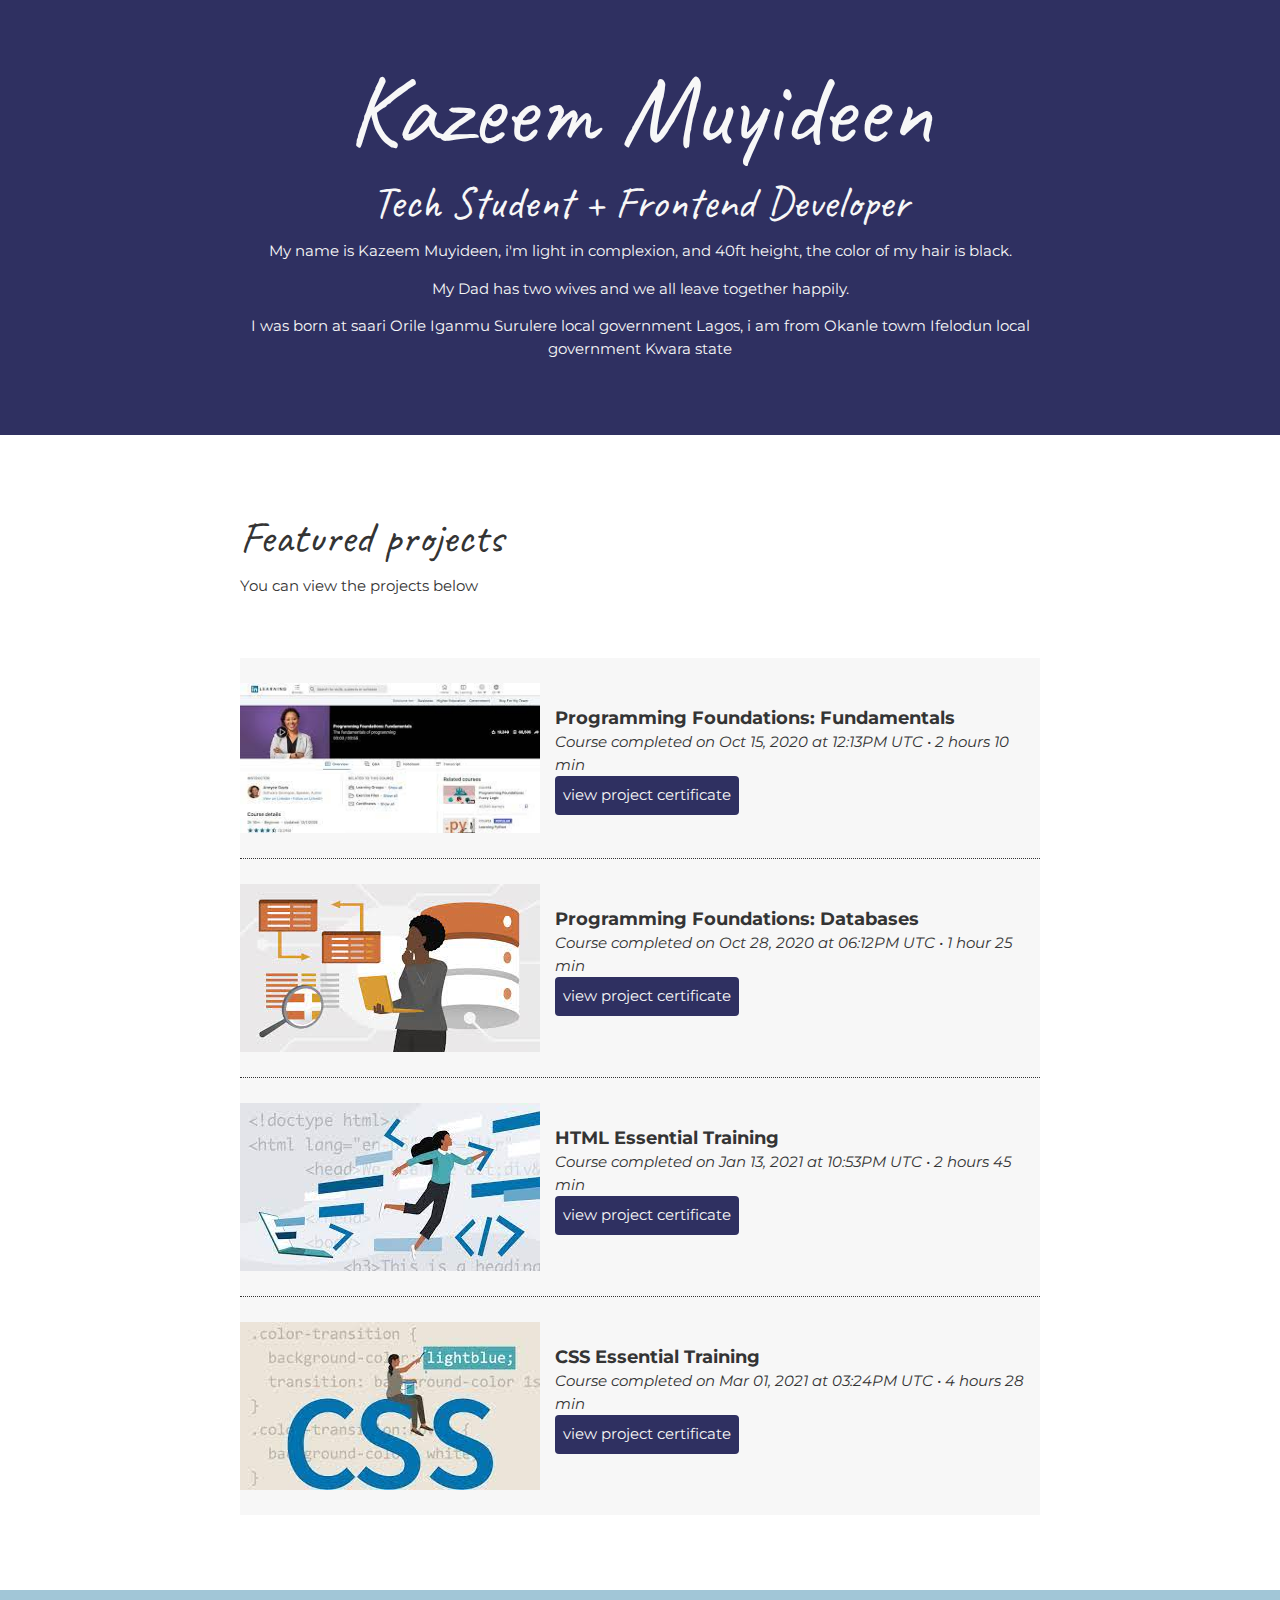
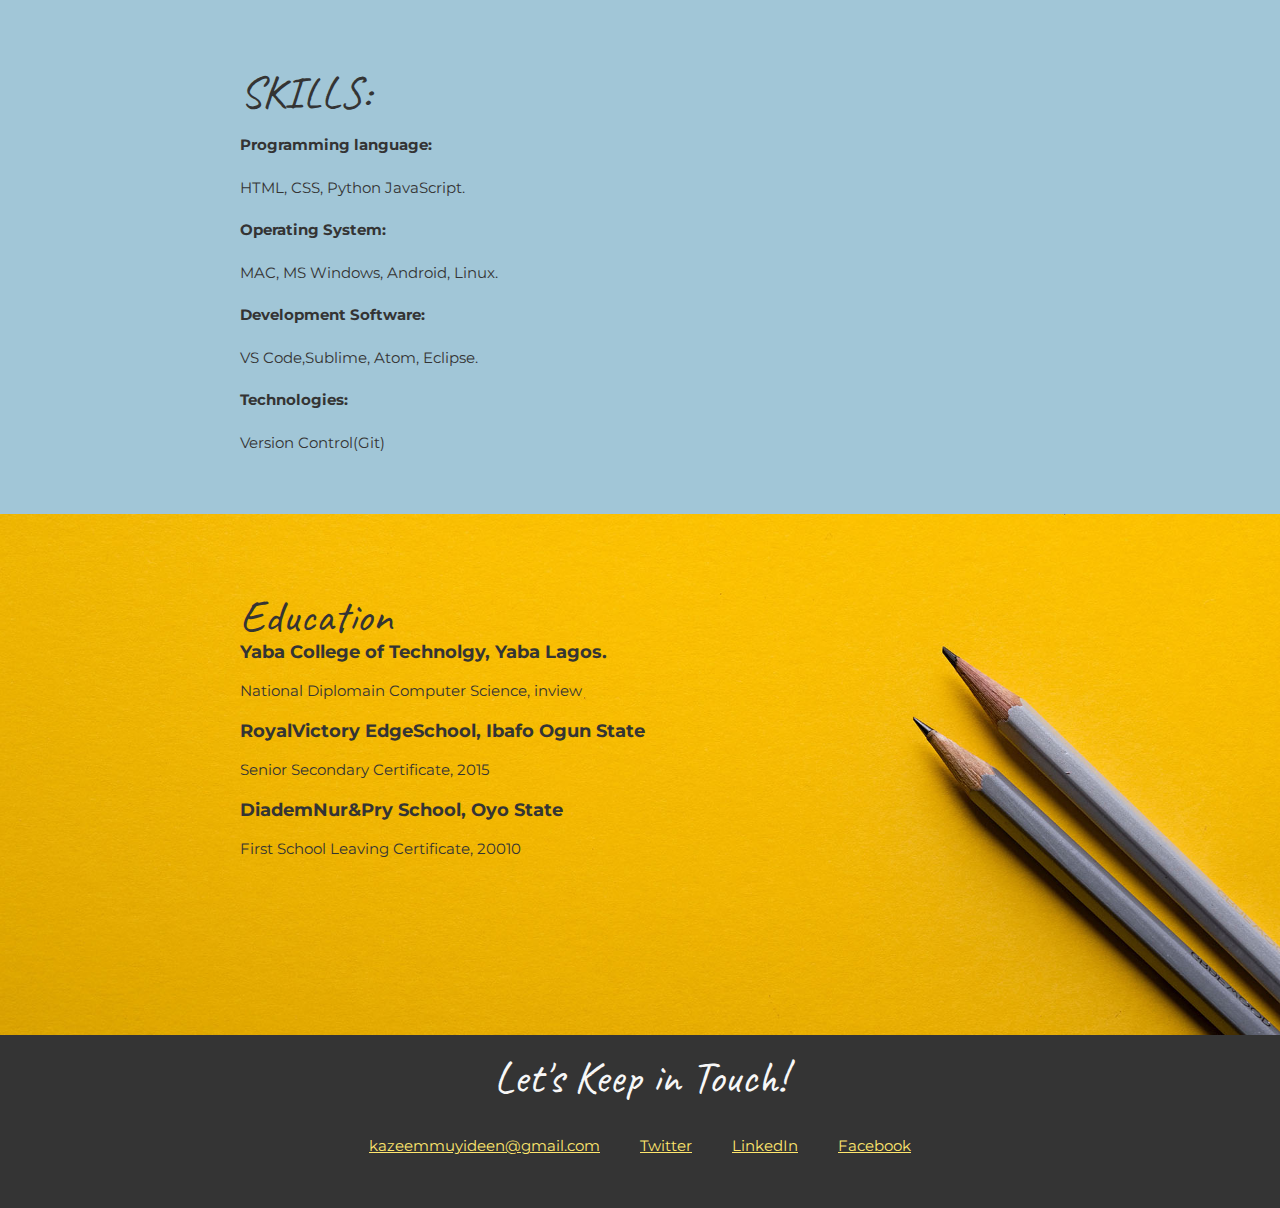
<file: index.html>
<!DOCTYPE html>
<html lang="en">
<head>
    <meta charset="UTF-8">
    <meta name="viewport" content="width=device-width, initial-scale=1.0">
    <meta http-equiv="X-UA-Compatible" content="ie=edge">
    <title>Kazeem Muyideen</title>
    <link rel="stylesheet" href="style.css">
    <link rel="preconnect" href="https://fonts.gstatic.com">
    <link href="https://fonts.googleapis.com/css2?family=Caveat&family=Montserrat&display=swap" rel="stylesheet">
</head>
<body>
    <header>
        <div class="content_wrap">
        <section id="top"></section>

        <h1> Kazeem Muyideen</h1>
        <h2>Tech Student + Frontend Developer </h2>
        <p>My name is Kazeem Muyideen, i'm light in complexion, and 40ft height, the color of my hair is black.</p>
        <p> My Dad has two wives and we all leave together happily. </p>
        <p>I was born at saari Orile Iganmu Surulere local government Lagos, i am from Okanle towm Ifelodun local government Kwara state</p>
        </div>
    </header>

    <main>
            <!-- ***********************  ABOUT / PROFILE  *********************** -->
    <!-- ********************  PROJECTS / PORTFOLIO  ********************* -->
        <section class="my_projects ">
            <div class="content_wrap divider">
                <h2>Featured projects</h2>
                <p>You can view the projects below</p><br><br>

                <!-- project 1 -->
                <section class="project-item" >
                    <div class="project-detail" > 
                        <img src="./images/PFoundations.jpg" alt="Programming Foundations: Fundamentals"><br>
                        <h3>Programming Foundations: Fundamentals</h3>
                        <p>Course completed on Oct 15, 2020 at 12:13PM UTC • 2 hours 10 min</p>
                        <a href="https://drive.google.com/file/d/1GhuCKdQ3q5nGxDLg61THD4SjMr9f_bFB/view?usp=sharing" class="btn"> view project certificate</a>
                    </div>
                </section>

                <!-- project 2 -->
                <section class="project-item" >
                    <div class="project-detail">
                        <img src="./images/P_F database.jpg" alt=""><br>
                        <h3>Programming Foundations: Databases</h3>
                        <p>Course completed on Oct 28, 2020 at 06:12PM UTC • 1 hour 25 min</p>
                        <a href="https://drive.google.com/file/d/1GlUCWTvZLfsHrVfvkwhIvW89WnLIfL-L/view?usp=sharing" class="btn"> view project
                            certificate</a>
                    </div>
                </section>

                <!-- prooject 3 -->
                <section class="project-item" >
                    <div class="project-detail">
                        <img src="./images/html.jpg" alt=""><br>
                        <h3>HTML Essential Training</h3>
                        <p>Course completed on Jan 13, 2021 at 10:53PM UTC • 2 hours 45 min</p>
                        <a href="https://drive.google.com/file/d/1GqkfrTIH95gifIZdZzXbZwLIWMPFPAj7/view?usp=sharing" class="btn" > view project certificate</a>
                    </div>
                </section>

                <section class="project-item" >
                    <div class="project-detail">
                        <img src="./images/css.jpg" alt=""><br>
                        <h3>CSS Essential Training</h3>
                        <p>Course completed on Mar 01, 2021 at 03:24PM UTC • 4 hours 28 min</p>
                        <a href="https://drive.google.com/file/d/1a8BsWrO0si5mlvn7gqUX9v8ASCbX4mXL/view?usp=sharing" class="btn" > view project certificate</a>
                    </div>
                </section>
                
            </div>
        </section>

        <!-- skills -->
        <section class="skills"> 
            <div class="content_wrap" >
                <h2>SKILLS:</h2>
                <h4>Programming language:</h4> HTML, CSS, Python JavaScript.
                <h4>Operating System:</h4> MAC, MS Windows, Android, Linux.
                <h4>Development Software:</h4> VS Code,Sublime, Atom, Eclipse.
                <h4>Technologies:</h4>Version Control(Git)
            </div>
        </section>

        <!-- education  -->
        <section class="education" > 
            <div class="content_wrap item_details"> 
                <h2>Education </h2>

                <section>
                    <h3>Yaba College of Technolgy, Yaba Lagos.</h3>
                    <p>National Diplomain Computer Science, inview</p>
                </section>

                <section>
                    <h3>RoyalVictory EdgeSchool, Ibafo Ogun State</h3>
                    <p>Senior Secondary Certificate, 2015</p>
                </section>

                <section>
                    <h3>DiademNur&Pry School, Oyo State</h3>
                    <p>First School Leaving Certificate, 20010</p>
                </section>
            </div>
        </section>
    </main>

    <!-- contact -->
    <footer>
        <div>
            <h2>Let's Keep in Touch!</h2>
            
            <!-- Social media and contact links. Add or remove any networks. -->
            <ul class="contact-list">
                <li><a href="mailto:kazeemmuyideen@gmail.com">kazeemmuyideen@gmail.com</a></li>
                <!-- <li><a href="http://yourwebsite.com" target="_blank">yourwebsite.com</a></li> -->
                <li><a href="#" target="_blank">Twitter</a></li>
                <li><a href="https://www.linkedin.com/in/kazeem-muyideen-9301a1173/" target="_blank">LinkedIn</a></li>
                <li><a href="https://www.facebook.com/kazeem.muyideen.79" target="_blank">Facebook</a></li>
            </ul>
        </div>
    </footer>
</body>
</html>
</file>
<file: style.css>
html{
    box-sizing: border-box;
}
*, *::before{
    box-sizing: inherit;
}
body{
    color: #343434;
    margin: 0px;
    padding: 0;
    font-family: 'Trebuchet MS', 'Lucida Sans Unicode', 'Lucida Grande', 'Lucida Sans', Arial, sans-serif;
    font-weight: light;
    font-family: 'Montserrat', sans-serif;
    font-size: 15px;
    line-height: 1.5;
}
img{
    width: 300px;   /* size of image */
}
a{
    color: #ffe66d
}
a:hover{
    text-decoration: none;
    font-size: 20px;
}
h1{
    font-size: 100px;
}

h2{
    font-size: 45px;
    padding-top: 20px
    
}
h3{
    margin-bottom: 0;
    display: inline;
}
h1, h2{
    font-family: 'Caveat', cursive;
    font-weight: 100;
    margin: 0;
    line-height: 1

}
.content_wrap{
    max-width: 800px;
    width: 80%;
    margin: 0 auto;
    padding: 60px 0;
}
.skills{
    margin-bottom: 0px;
    margin-top: 15px;
}
.project-detail h3 + p{
    font-style: italic;
}
.project-detail h3~p{
    margin: 0;
}
.divider > section{
    border-bottom: #343434 dotted 1px;
    padding: 25px 0;
}
.divider >section:last-child{
    border-bottom: none
}
/* profile */
header{
    color: #f7f7f7;
    background: #2f3061;
}
.project-item{
    background: #f7f7f7;
    overflow: hidden;
    
}
.bor{
    margin-bottom: 20px;
    float: left;
}
.project-item h3{
    margin-top: 0;
}
.projects a{
    background: #2f3061;
    
}
.my_projects .btn{
    color: #f7f7f7;
    background: #2f3061;
    text-decoration: none;
    padding:8px ;
    border-radius: 4px;
    display: inline-block;
}
.my_projects .btn:hover{
    background: rgba(47, 48, 97, 70%);
}

/* Skills */
.skills{
    background: #A1C6D7
}

/* Education */
.education{
    background-image: url(./images/joanna-kosinska-unsplash.jpg);
    background-position: top right;
    background-repeat: no-repeat;
    background-size: cover;
    padding-bottom: 100px
}
.education p{
    width: 60%;
}

/* footer */
footer{
    background: #343434;
    color: #f7f7f7;
}
.contact-list{
    list-style-type: none;
    padding: 0;
}
.contact-list a{
    padding: 20px;
    display: inline-block;
}

/*----------- Responsiveness-----------------------
-------------------- */
@media screen and (min-width:750px){
    .project-item img{
    float: left;
    margin-right: 15px;
    } 
    .job-item{
    display: grid;
    grid-template-columns: 1fr 2fr;
    column-gap: 20px;
    }
    header, footer{
        text-align: center;
    }
    .contact-list{
        display: flex;
        justify-content: center;
    }
    footer{
        padding-bottom: 15px;
    }
}

@media screen and (max-width:749px){
    h1{
        font-size: 75px;
        line-height: 0.9;
        margin-bottom: 10px
    }
    h2{
        line-height: 1
    }
    .contact-list a{
        padding: 5px
    }
}
</file>
